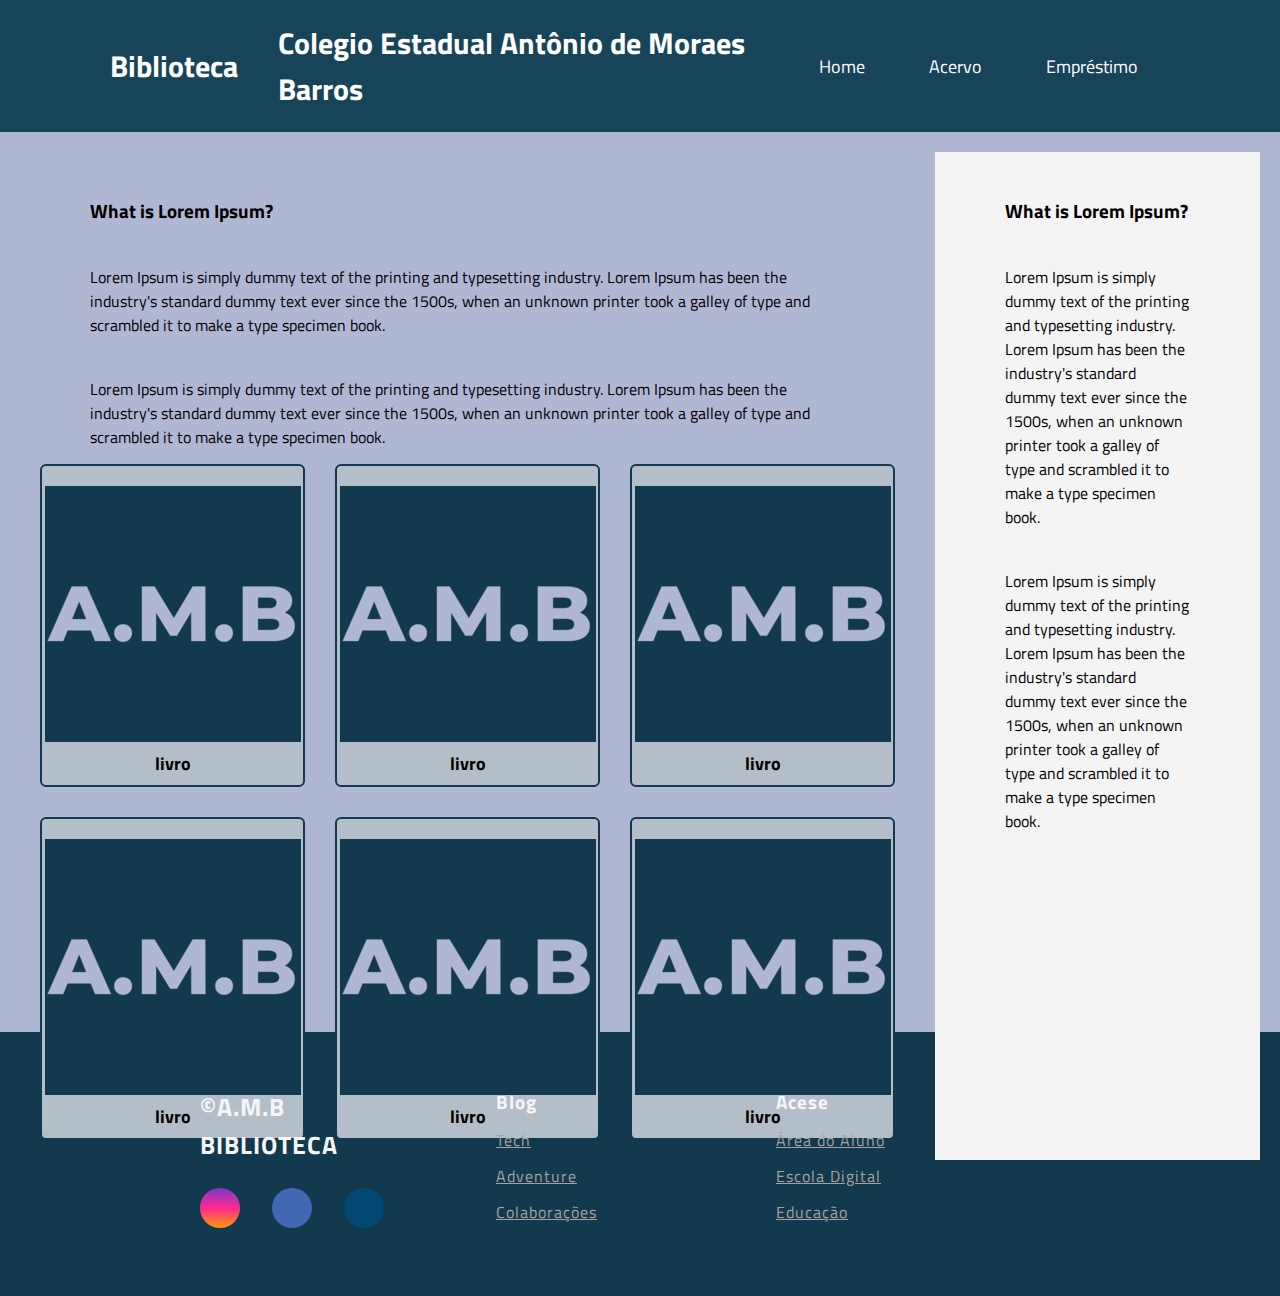
<file: site-Atividade-05/index.html>
<!DOCTYPE html>
<html lang="pt-br">

<head>
  <meta charset="utf-8">
  <meta name="viewport" content="width=device-width">
  <title>Biblioteca</title>
  <link href="style.css" rel="stylesheet" type="text/css" />
  <link rel="preconnect" href="https://fonts.gstatic.com" crossorigin>
  <link rel="shortcut icon" href="./img/A.M.B.ico" type="icon">
  <link rel="stylesheet" href="https://cdnjs.cloudflare.com/ajax/libs/font-awesome/6.4.2/css/all.min.css" integrity="sha512-z3gLpd7yknf1YoNbCzqRKc4qyor8gaKU1qmn+CShxbuBusANI9QpRohGBreCFkKxLhei6S9CQXFEbbKuqLg0DA==" crossorigin="anonymous" referrerpolicy="no-referrer" />

  <link href="https://fonts.googleapis.com/css2?family=Bebas+Neue&display=swap" rel="stylesheet">
</head>

  <body><!--BODY, pai de todos...-->

    <!--Top da página-->
    <header>
      <div class="containerHeader">
        <div class="logo">      
          <h1 class="logoName">Biblioteca</h1>
          <h2 class="logoMinText">Colegio Estadual Antônio de Moraes Barros</h2>
        </div>
        <div class="navigation">
          <nav>
              <a href="index.html">Home</a>
              <a href="index2.html">Acervo</a>
              <a href="index3.html">Empréstimo</a>
          </nav>
        </div>
      </div>
    </header>

    <!-- Centro da página-->
    <div class="contentMid">
      <main> 

        <section class="columSection">

          <h3 class="texto">What is Lorem Ipsum?</h3>
            <p class="texto">Lorem Ipsum is simply dummy text of the printing and typesetting industry. Lorem Ipsum has been the industry's standard dummy text ever since the 1500s, when an unknown printer took a galley of type and scrambled it to make a type specimen book.</p>
            <p class="texto">Lorem Ipsum is simply dummy text of the printing and typesetting industry. Lorem Ipsum has been the industry's standard dummy text ever since the 1500s, when an unknown printer took a galley of type and scrambled it to make a type specimen book.</p>
            <div class="conteudoLivros"> <!--Exibição de conteudos, Pai-->
                    
                    <div class="itemLivro"><!--Contéudo , Filho, sendo exibido.-->
                        <img src="./img/A.M.B.ico" alt="livro 1984">
                        <h4 class="tituloLivro">livro</h4>
                    </div>

                    <div class="itemLivro"><!--Contéudo , Filho, sendo exibido.-->
                        <img src="./img/A.M.B.ico" alt="livro 1984">
                        <h4 class="tituloLivro">livro</h4>
                    </div>

                    <div class="itemLivro"><!--Contéudo , Filho, sendo exibido.-->
                        <img src="./img/A.M.B.ico" alt="livro 1984">
                        <h4 class="tituloLivro">livro</h4>
                    </div>

                    <div class="itemLivro"><!--Contéudo , Filho, sendo exibido.-->
                        <img src="./img/A.M.B.ico" alt="livro 1984">
                        <h4 class="tituloLivro">livro</h4>
                    </div>

                    <div class="itemLivro"><!--Contéudo , Filho, sendo exibido.-->
                        <img src="./img/A.M.B.ico" alt="livro 1984">
                        <h4 class="tituloLivro">livro</h4>
                    </div>

                    <div class="itemLivro"><!--Contéudo , Filho, sendo exibido.-->
                        <img src="./img/A.M.B.ico" alt="livro 1984">
                        <h4 class="tituloLivro">livro</h4>
                    </div>

                    
            </div>

        </section>

      </main>

      <aside >
      <section class="columSection">
        <h3 class="texto">What is Lorem Ipsum?</h3>
        <p class="texto">Lorem Ipsum is simply dummy text of the printing and typesetting industry. Lorem Ipsum has been the industry's standard dummy text ever since the 1500s, when an unknown printer took a galley of type and scrambled it to make a type specimen book.</p>
        <p class="texto">Lorem Ipsum is simply dummy text of the printing and typesetting industry. Lorem Ipsum has been the industry's standard dummy text ever since the 1500s, when an unknown printer took a galley of type and scrambled it to make a type specimen book.</p>
      </section>
      </aside>
    </div>
    <!---Rodapé da página-->
      <footer class="containerFooter">
        <div id="conteiner-footer">

             <div id="footer-contato">
                <p class="footerLogo"> &copy;A.M.B BIBLIOTECA</p>
                <div id="footer-social_media">
                    <a href="https://www.instagram.com/colegiomoraesbarros/?igsh=ZXQzM2pvZHpic2N4" class="footer-link" id="instagram">
                        <i class="fa-brands fa-instagram"></i>
                    </a>
                    <a href="#" class="footer-link" id="facebook">
                        <i class="fa-brands fa-facebook"></i>
                    </a>
                    <a href="#" class="footer-link" id="telegram">
                        <i class="fa-brands fa-telegram"></i>
                    </a>
                </div>
             </div>

             <ul class="footer-lista">
                <li>
                    <h3>Blog</h3>
                </li>
                <li>
                    <a href="#" class="footer-link">Tech</a>
                </li>
                <li>
                    <a href="#" class="footer-link">Adventure</a>
                </li>
                <li>
                    <a href="#" class="footer-link">Colaborações</a>
                </li>
             </ul>

             <ul class="footer-lista">
                <li>
                    <h3>Acese</h3>
                </li>
                <li>
                    <a href="https://www.areadoaluno.seed.pr.gov.br/servicosaoaluno/pages/publico/login.jsf;jsessionid=jxAmXnyyTH6g9QhmH4eUVeBQFZ9ghfIiFbuFIEcp.sseed75003?dswid=-6234" class="footer-link">Área do Aluno</a>
                </li>
                <li>
                    <a href="https://aluno.escoladigital.pr.gov.br/" class="footer-link">Escola Digital</a>
                </li>
                <li>
                    <a href="https://www.educacao.pr.gov.br/iniciar/" class="footer-link">Educação</a>
                </li>

            </ul>
        </div>
      </footer>
  </body>
  </html>
</file>
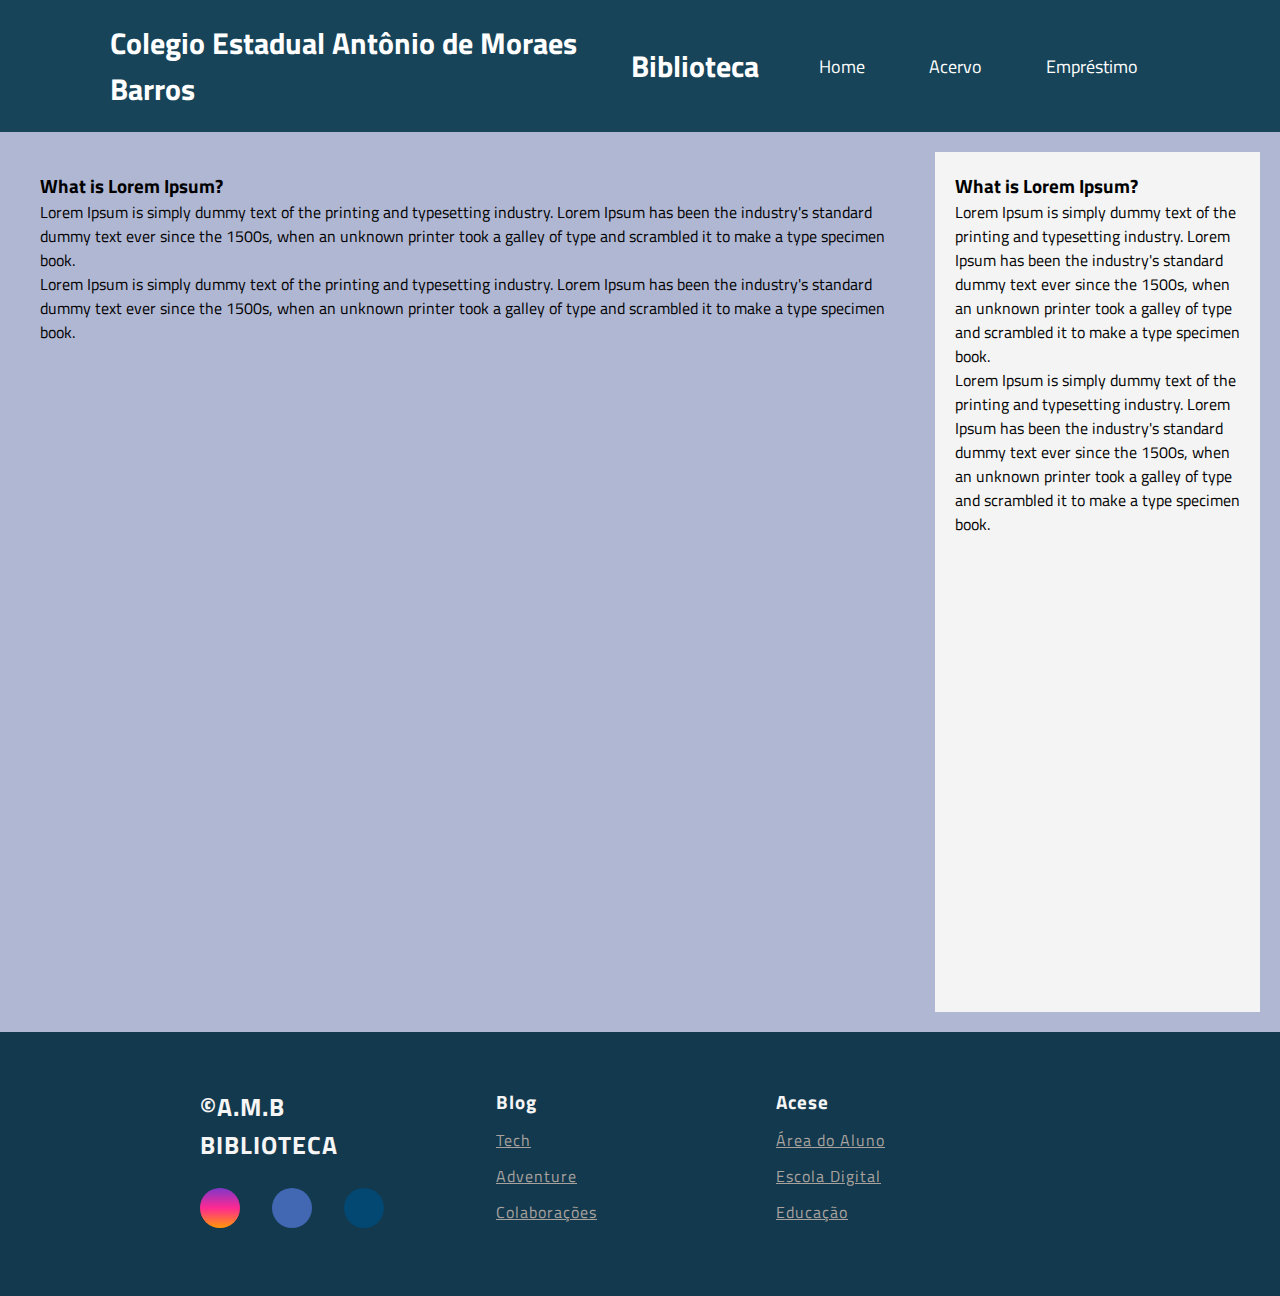
<file: site-Atividade-05/index2.html>
<!DOCTYPE html>
<html lang="pt-br">

<head>
  <meta charset="utf-8">
  <meta name="viewport" content="width=device-width">
  <title>Acervo</title>
  <link href="style.css" rel="stylesheet" type="text/css" />
  <link rel="preconnect" href="https://fonts.gstatic.com" crossorigin>
  <link rel="shortcut icon" href="./img/A.M.B.ico" type="icon">
  <link rel="stylesheet" href="https://cdnjs.cloudflare.com/ajax/libs/font-awesome/6.4.2/css/all.min.css" integrity="sha512-z3gLpd7yknf1YoNbCzqRKc4qyor8gaKU1qmn+CShxbuBusANI9QpRohGBreCFkKxLhei6S9CQXFEbbKuqLg0DA==" crossorigin="anonymous" referrerpolicy="no-referrer" />

  <link href="https://fonts.googleapis.com/css2?family=Bebas+Neue&display=swap" rel="stylesheet">
</head>

  <body><!--BODY, pai de todos...-->

    <!--Top da página-->
    <header>
      <div class="containerHeader">
        <div class="logo">      
          <h1 class="logoName">Colegio Estadual Antônio de Moraes Barros</h1>
          <h2 class="logoMinText">Biblioteca</h2>
        </div>
        <div class="navigation">
          <nav>
              <a href="index.html">Home</a>
              <a href="index2.html">Acervo</a>
              <a href="index3.html">Empréstimo</a>
          </nav>
        </div>
      </div>
    </header>

    <!-- Centro da página-->
    <div class="contentMid">
      <main> 
        <section class="columSection">
          <h3>What is Lorem Ipsum?</h3>
          <p>Lorem Ipsum is simply dummy text of the printing and typesetting industry. Lorem Ipsum has been the industry's standard dummy text ever since the 1500s, when an unknown printer took a galley of type and scrambled it to make a type specimen book.</p><p>Lorem Ipsum is simply dummy text of the printing and typesetting industry. Lorem Ipsum has been the industry's standard dummy text ever since the 1500s, when an unknown printer took a galley of type and scrambled it to make a type specimen book.</p>
        </section>

      </main>

      <aside >
      <section class="columSection">
        <h3>What is Lorem Ipsum?</h3>
        <p>Lorem Ipsum is simply dummy text of the printing and typesetting industry. Lorem Ipsum has been the industry's standard dummy text ever since the 1500s, when an unknown printer took a galley of type and scrambled it to make a type specimen book.</p><p>Lorem Ipsum is simply dummy text of the printing and typesetting industry. Lorem Ipsum has been the industry's standard dummy text ever since the 1500s, when an unknown printer took a galley of type and scrambled it to make a type specimen book.</p>
      </section>
      </aside>
    </div>

    <!---Rodapé da página-->
      <footer class="containerFooter">
        <div id="conteiner-footer">
             <div id="footer-contato">
                <p class="footerLogo"> &copy;A.M.B BIBLIOTECA</p>
                <div id="footer-social_media">
                    <a href="https://www.instagram.com/colegiomoraesbarros/?igsh=ZXQzM2pvZHpic2N4" class="footer-link" id="instagram">
                        <i class="fa-brands fa-instagram"></i>
                    </a>
                    <a href="#" class="footer-link" id="facebook">
                        <i class="fa-brands fa-facebook"></i>
                    </a>
                    <a href="#" class="footer-link" id="telegram">
                        <i class="fa-brands fa-telegram"></i>
                    </a>
                </div>
             </div>
             <ul class="footer-lista">
                <li>
                    <h3>Blog</h3>
                </li>
                <li>
                    <a href="#" class="footer-link">Tech</a>
                </li>
                <li>
                    <a href="#" class="footer-link">Adventure</a>
                </li>
                <li>
                    <a href="#" class="footer-link">Colaborações</a>
                </li>
             </ul>

             <ul class="footer-lista">
                <li>
                    <h3>Acese</h3>
                </li>
                <li>
                    <a href="https://www.areadoaluno.seed.pr.gov.br/servicosaoaluno/pages/publico/login.jsf;jsessionid=jxAmXnyyTH6g9QhmH4eUVeBQFZ9ghfIiFbuFIEcp.sseed75003?dswid=-6234" class="footer-link">Área do Aluno</a>
                </li>
                <li>
                    <a href="https://aluno.escoladigital.pr.gov.br/" class="footer-link">Escola Digital</a>
                </li>
                <li>
                    <a href="https://www.educacao.pr.gov.br/iniciar/" class="footer-link">Educação</a>
                </li>

            </ul>
        </div>
      </footer>
  </body>
  </html>
</file>
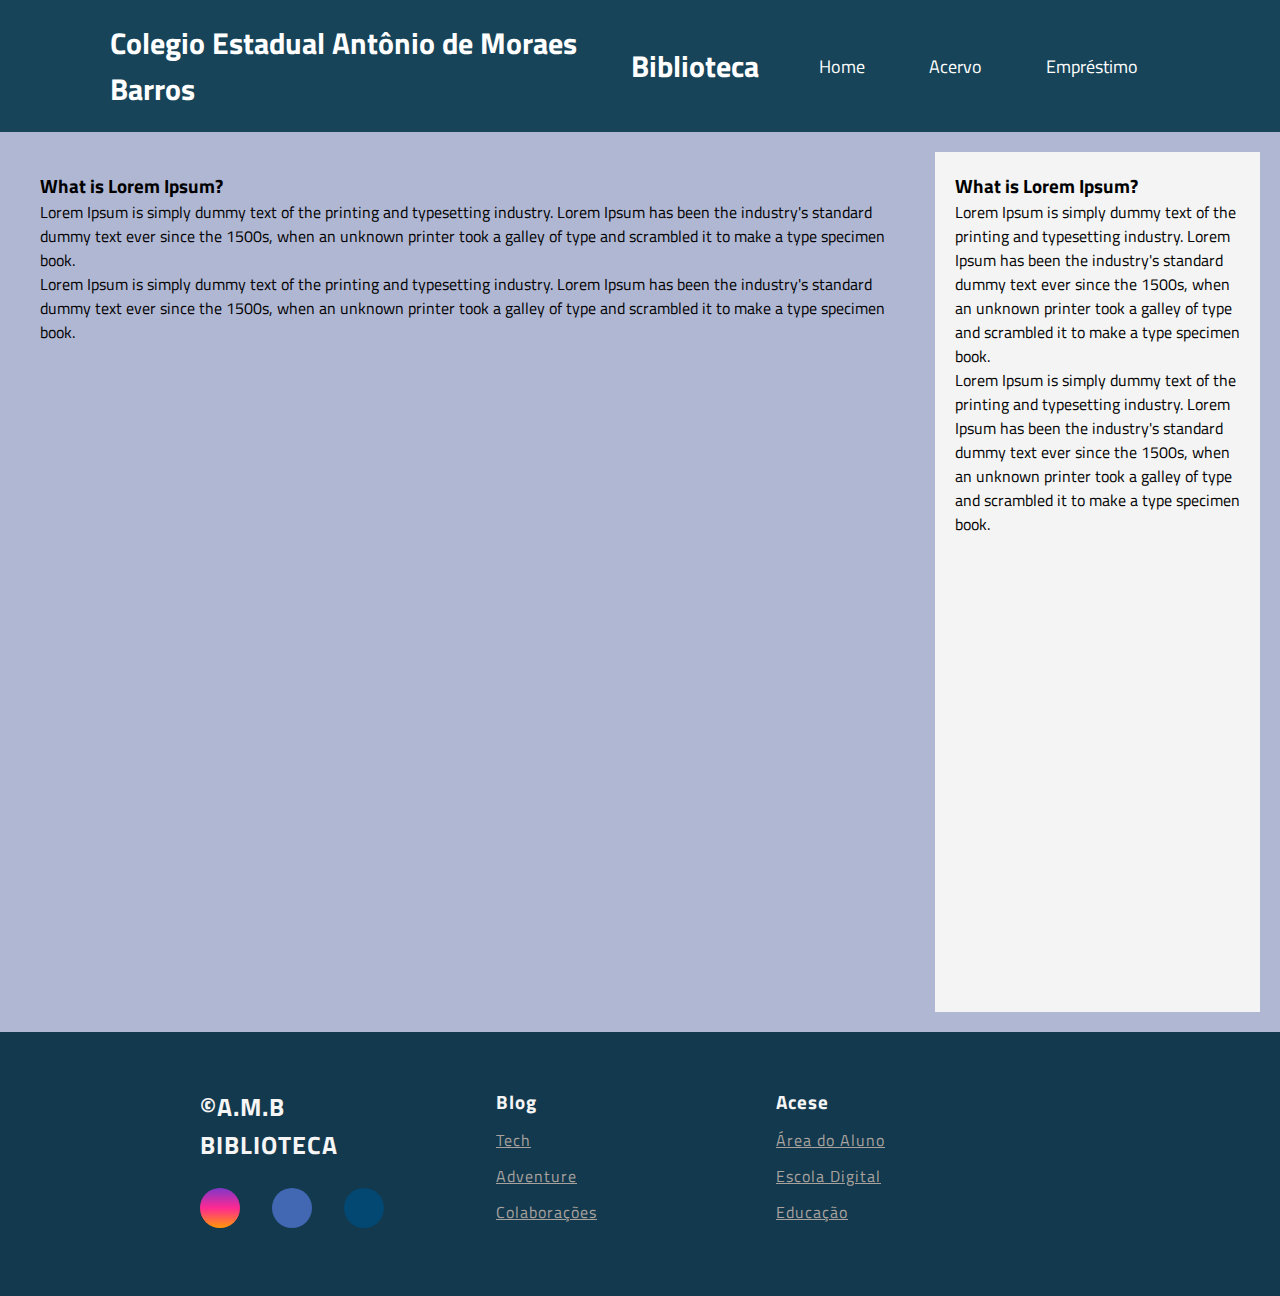
<file: site-Atividade-05/index3.html>
<!DOCTYPE html>
<html lang="pt-br">

<head>
  <meta charset="utf-8">
  <meta name="viewport" content="width=device-width">
  <title>Empréstimo</title>
  <link href="style.css" rel="stylesheet" type="text/css" />
  <link rel="preconnect" href="https://fonts.gstatic.com" crossorigin>
  <link rel="shortcut icon" href="./img/A.M.B.ico" type="icon">
  <link rel="stylesheet" href="https://cdnjs.cloudflare.com/ajax/libs/font-awesome/6.4.2/css/all.min.css" integrity="sha512-z3gLpd7yknf1YoNbCzqRKc4qyor8gaKU1qmn+CShxbuBusANI9QpRohGBreCFkKxLhei6S9CQXFEbbKuqLg0DA==" crossorigin="anonymous" referrerpolicy="no-referrer" />

  <link href="https://fonts.googleapis.com/css2?family=Bebas+Neue&display=swap" rel="stylesheet">
</head>
  <body>

    <!--Top da página-->
    <header>
      <div class="containerHeader">
        <div class="logo">      
          <h1 class="logoName">Colegio Estadual Antônio de Moraes Barros</h1>
          <h2 class="logoMinText">Biblioteca</h2>
        </div>
        <div class="navigation">
          <nav>
              <a href="index.html">Home</a>
              <a href="index2.html">Acervo</a>
              <a href="index3.html">Empréstimo</a>
          </nav>
        </div>
      </div>
    </header>

    <!-- Centro da página-->
    <div class="contentMid">
      <main> 
        <section class="columSection">
          <h3>What is Lorem Ipsum?</h3>
          <p>Lorem Ipsum is simply dummy text of the printing and typesetting industry. Lorem Ipsum has been the industry's standard dummy text ever since the 1500s, when an unknown printer took a galley of type and scrambled it to make a type specimen book.</p><p>Lorem Ipsum is simply dummy text of the printing and typesetting industry. Lorem Ipsum has been the industry's standard dummy text ever since the 1500s, when an unknown printer took a galley of type and scrambled it to make a type specimen book.</p>
        </section>

      </main>

      <aside >
      <section class="columSection">
        <h3>What is Lorem Ipsum?</h3>
        <p>Lorem Ipsum is simply dummy text of the printing and typesetting industry. Lorem Ipsum has been the industry's standard dummy text ever since the 1500s, when an unknown printer took a galley of type and scrambled it to make a type specimen book.</p><p>Lorem Ipsum is simply dummy text of the printing and typesetting industry. Lorem Ipsum has been the industry's standard dummy text ever since the 1500s, when an unknown printer took a galley of type and scrambled it to make a type specimen book.</p>
      </section>
      </aside>
    </div>

    <!---Rodapé da página-->
    <footer class="containerFooter">
      <div id="conteiner-footer">
           <div id="footer-contato">
              <p class="footerLogo"> &copy;A.M.B BIBLIOTECA</p>
              <div id="footer-social_media">
                  <a href="https://www.instagram.com/colegiomoraesbarros/?igsh=ZXQzM2pvZHpic2N4" class="footer-link" id="instagram">
                      <i class="fa-brands fa-instagram"></i>
                  </a>
                  <a href="#" class="footer-link" id="facebook">
                      <i class="fa-brands fa-facebook"></i>
                  </a>
                  <a href="#" class="footer-link" id="telegram">
                      <i class="fa-brands fa-telegram"></i>
                  </a>
              </div>
           </div>
           <ul class="footer-lista">
              <li>
                  <h3>Blog</h3>
              </li>
              <li>
                  <a href="#" class="footer-link">Tech</a>
              </li>
              <li>
                  <a href="#" class="footer-link">Adventure</a>
              </li>
              <li>
                  <a href="#" class="footer-link">Colaborações</a>
              </li>
           </ul>

           <ul class="footer-lista">
              <li>
                  <h3>Acese</h3>
              </li>
              <li>
                  <a href="https://www.areadoaluno.seed.pr.gov.br/servicosaoaluno/pages/publico/login.jsf;jsessionid=jxAmXnyyTH6g9QhmH4eUVeBQFZ9ghfIiFbuFIEcp.sseed75003?dswid=-6234" class="footer-link">Área do Aluno</a>
              </li>
              <li>
                  <a href="https://aluno.escoladigital.pr.gov.br/" class="footer-link">Escola Digital</a>
              </li>
              <li>
                  <a href="https://www.educacao.pr.gov.br/iniciar/" class="footer-link">Educação</a>
              </li>

          </ul>
      </div>
    </footer>
  </body>
</html>
</file>
<file: site-Atividade-05/style.css>
@import url('https://fonts.googleapis.com/css2?family=Titillium+Web:ital,wght@0,200;0,300;0,400;0,600;0,700;0,900;1,200;1,300;1,400;1,600;1,700&display=swap');

/*Formatação da pagina*/
*{
  margin: 0;
  padding: 0;
  box-sizing: border-box;
  font-family: "Titillium Web", sans-serif;
}

/*Grade de cores do site*/
:root{
    --color-neutra-00: #13394E; 
    --color-neutra-10:#1A2425;
    --color-neutra-20:#41555A;
    --color-neutra-30:#41555A;
    --color-neutra-40:#768B8F;
    --color-neutra-50:#FAFEFD;
    --color-neutra-60:#173440;
    --color-neutra070:#3F5559;
    --color-neutra-80:#8A8C87;
    --color-neutra-90:#D8D9D7;
    --color-neutra-100:#BFB4AA;
    --color-neutra-110:#0c0c0c;
    --color-neutra-120:#171717;
    --color-neutra-130:#a8a29e;
    --color-neutra-140:#f5f5f5;
}


/*Estilização do top da página, HEADER*/
.containerHeader{
  margin: 0 auto;
  max-width: 1080px;
  display: flex;
  align-items: center;
  justify-content: center;
}

header{
  background-color: #174459;
  width: 100%;
  padding: 20px;
}

.logo{
  width: 80%;
  display: flex;
  align-items: center;
  justify-content: center;
  margin-left: 10px;
  margin-right: 10px;
}

.logoMinText{
  font-size: 30px;
  color: #ffffff;
  padding-left: 20px;
}

.logoName{
  font-size: 30px;
  padding-right: 20px;
  color: #ffffff;
}

.navigation{
  width: 50%;
  padding-left: 20px;
}

.navigation nav a{
  color: #ffffff;
  text-decoration: none;
  padding-right: 30px;
  padding-left: 30px;
  font-size: 18px;
}

/*Estilização do centro da página*/
/* .contentMid{
  width: 100%;
  height: 100vh;
  display: flex;
  flex-wrap: wrap;
  gap: 20px;
  padding: 20px;
  background-color:  #B0B7D3;
} */

/* main { *filho de
  flex: 3;
  width: 60%;
  justify-content: center;
  padding: 50px;
} */

/* aside {filho
  flex: 1;
  width: 40%;
  background-color: #f4f4f4;
  
} */

.contentMid {
  width: 100%;
  height: 100vh;
  display: flex;
  flex-wrap: wrap;
  gap: 20px;
  padding: 20px;
  background-color: #B0B7D3;
  /* overflow: auto; ou overflow: hidden; */
}

main {
  flex: 3;
  width: calc(60% - 20px);
  padding: 20px;
  overflow: auto; 
}

aside {
  flex: 1;
  width: calc(40% - 20px); 
  padding: 20px;
  background-color: #f4f4f4;
  overflow: auto; 
}

/*EStilização do rodapé da  página, FOOTER*/
footer {
  width: 100%;
  color: var(--color-neutra-140);
}

#conteiner-footer{
  letter-spacing: 1px;
  background-color: var(--color-neutra-00);
  display: grid;
  grid-template-columns: repeat(4, 1fr);
  padding: 3.5rem 3.5rem;
}

#footer-contato{
  margin-left: 9rem ;
  margin-bottom: 0.75rem;
}

#footer-social_media{
  display: flex;
  gap: 2rem;
  margin-top: 1.5rem;
}

#footer-social_media 
.footer-link{
  display: flex;
  align-items: center;
  justify-content: center;
  height: 2.5rem;
  width: 2.5rem;
  color: var(--color-neutra-140);
  border-radius: 50%;
}

#instagram{
  background: linear-gradient(#7f37c9, #ff2992, #ff9807);
  text-decoration: none;
}

#facebook{
  background-color: #4267b3;
  text-decoration: none;
}

#telegram{
  background-color:  #024873;
  text-decoration: none;
}

.footer-lista {
  margin-left: 7rem;
  display: flex;
  flex-direction: column;
  gap: 0.75rem;
  list-style: none;
}

.footer-lista .footer-link{

  color: var(--color-neutra-130);
}

.footer-lista .footer-link:hover{
  color: var(--color-neutra-60);
}

.footerLogo{
  font-size: 25px;
  font-weight: bolder;
}

/*Estilizações de elementos div*/

.conteudoLivros{
  display: grid;
  grid-template-columns: repeat(3, 1fr);
  /* padding: 1.5rem 3.5rem;  */
  gap: 30px;
}

#img{
  height: 400px;
  width: 200px;
}

.itemLivro{
  display: flex;
  flex-direction: column;
  border: 2px solid #13394E;
  border-radius: 6px;
  background-color:#B4BEC9 ;
  transition: 1s;
  cursor: pointer;
  justify-content: center;
  align-items: center;
  padding-top: 20px;
  color: #000000;
}

.itemLivro:hover{
  border: 2px solid  #B4BEC9;
  border-radius: 6px;
  background-color: #13394E ;
  transition: 1s;
  color: #ffffff;
}

.tituloLivro:hover{
  transition: 0.05s;
  color: #ffffff;
  
}

.tituloLivro{
  font-size:18px;
  font-weight: bold;
  color: #000000;
  padding-top: 7px;
  padding-bottom: 7px ;
  padding: 8px;
}

/* .textoAlea{

  padding-bottom: 50px ;
} */

.texto{ /*Qualquer tag que tenha class como 'texto', css pradrão para todos*/
  padding-left: 50px;
  padding-right: 50px;
  padding-top: 25px;
  padding-bottom: 15px;
}
</file>
